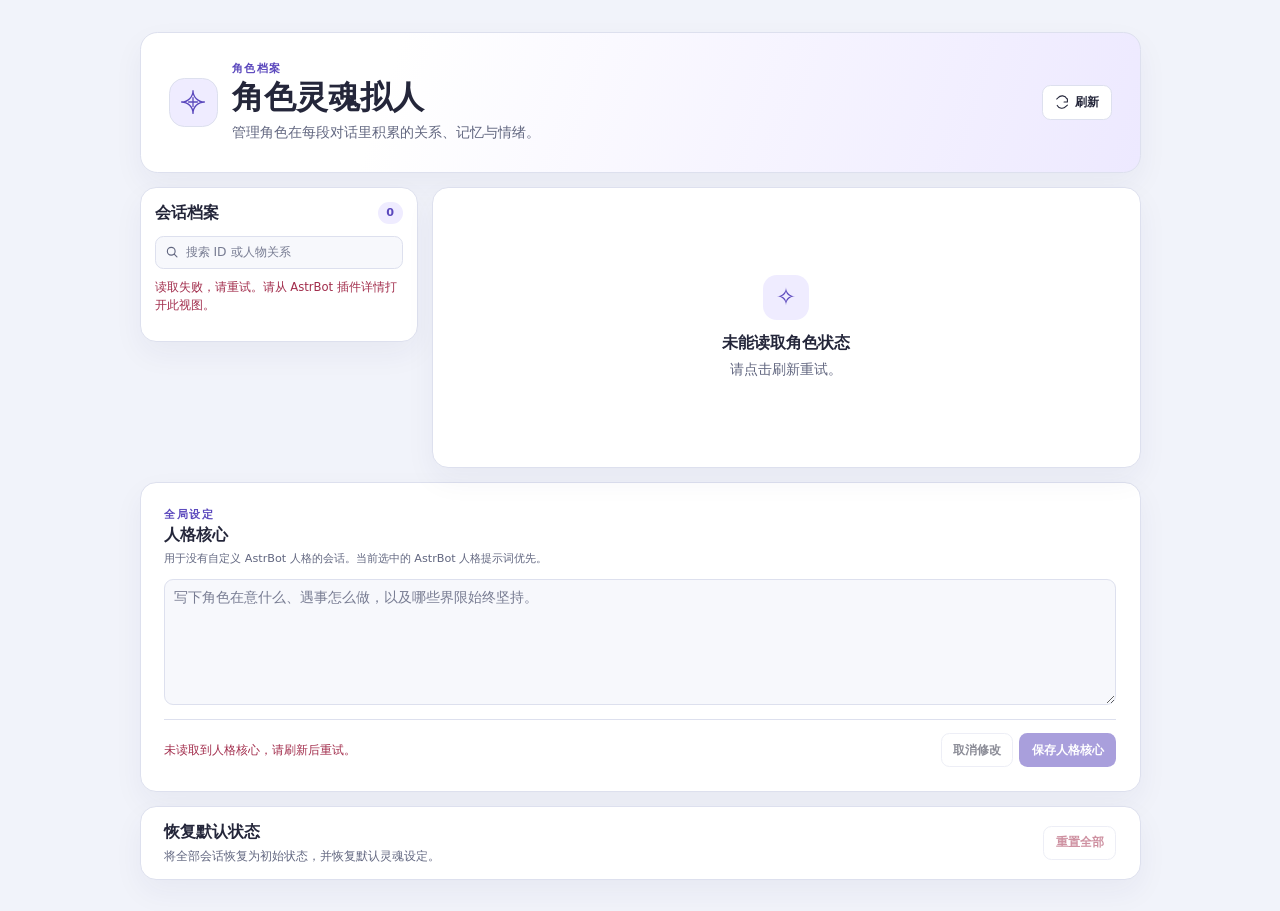
<file: index.html>
<!doctype html>
<html lang="zh-CN">
  <head>
    <meta charset="utf-8">
    <meta name="viewport" content="width=device-width, initial-scale=1">
    <title>角色灵魂拟人 · 运行状态</title>
    <link rel="stylesheet" href="./style.css">
  </head>
  <body>
    <main class="workspace">
      <header class="hero">
        <div class="hero-copy">
          <span class="hero-mark" aria-hidden="true">
            <svg viewBox="0 0 32 32" fill="none"><path d="M16 3c0 7.2 5.8 13 13 13-7.2 0-13 5.8-13 13 0-7.2-5.8-13-13-13 7.2 0 13-5.8 13-13Z" stroke="currentColor" stroke-width="1.5" stroke-linejoin="round"/><path d="M16 11v10m-5-5h10" stroke="currentColor" stroke-width="1.5" stroke-linecap="round"/></svg>
          </span>
          <div>
            <p class="eyebrow">角色档案</p>
            <h1>角色灵魂拟人</h1>
            <p class="intro">管理角色在每段对话里积累的关系、记忆与情绪。</p>
          </div>
        </div>
        <button id="refresh" class="button button-quiet" type="button" disabled>
          <svg aria-hidden="true" viewBox="0 0 24 24" fill="none"><path d="M20 7v5h-5M4.8 17a8 8 0 0 0 13 1.6l2.2-2.1M19.2 7a8 8 0 0 0-13-1.6L4 7.5" stroke="currentColor" stroke-width="1.6" stroke-linecap="round" stroke-linejoin="round"/></svg>
          刷新
        </button>
      </header>

      <div class="layout">
        <aside class="surface directory" aria-labelledby="directory-title">
          <div class="section-heading">
            <h2 id="directory-title">会话档案</h2>
            <span id="record-count" class="count" aria-label="档案数量">0</span>
          </div>
          <label class="search">
            <svg aria-hidden="true" viewBox="0 0 24 24" fill="none"><circle cx="10.8" cy="10.8" r="5.8" stroke="currentColor" stroke-width="1.7"/><path d="m15.2 15.2 4.1 4.1" stroke="currentColor" stroke-width="1.7" stroke-linecap="round"/></svg>
            <input id="search" type="search" aria-label="搜索会话档案" placeholder="搜索 ID 或人物关系" autocomplete="off" disabled>
          </label>
          <p id="directory-status" class="directory-status" role="status">正在连接 AstrBot…</p>
          <ul id="records" class="record-list" aria-label="会话档案列表"></ul>
        </aside>

        <section class="surface editor" aria-labelledby="profile-title">
          <div id="empty" class="empty">
            <div class="empty-symbol" aria-hidden="true">✧</div>
            <h2 id="empty-title">读取档案中</h2>
            <p id="empty-description">正在同步最近的角色状态。</p>
          </div>
          <form id="editor-form" hidden>
            <div class="profile-heading">
              <div>
                <p class="eyebrow">会话状态</p>
                <h2 id="profile-title"></h2>
                <p id="profile-scope" class="profile-scope"></p>
              </div>
              <span id="creator-badge" class="creator" hidden>创建者</span>
            </div>

            <fieldset id="fields">
              <div class="metrics">
                <div class="metric affinity">
                  <label for="affection">好感度</label>
                  <div class="score"><input id="affection" type="number" min="0" max="100" step="0.01" required><span>/ 100</span></div>
                  <progress id="affection-meter" max="100" value="0" aria-label="好感度"></progress>
                  <p id="affection-note">同一用户的各会话共用</p>
                </div>
                <div class="metric emotion">
                  <label for="emotion">情绪</label>
                  <div class="score"><input id="emotion" type="number" min="0" max="100" step="1" required><span>/ 100</span></div>
                  <progress id="emotion-meter" max="100" value="0" aria-label="情绪"></progress>
                  <p id="emotion-note">角色在当前会话的情绪分值</p>
                </div>
              </div>

              <div class="field-grid">
                <label class="field relationship" for="relationship">
                  <span>人物关系</span>
                  <input id="relationship" type="text" maxlength="100" placeholder="例如同学、群友、老朋友">
                </label>
                <label class="field" for="memory">
                  <span>记忆</span>
                  <small>每行一条，最多 20 条</small>
                  <textarea id="memory" rows="6" placeholder="写下下次聊天用得上的细节。"></textarea>
                </label>
                <label class="field" for="psychology">
                  <span>最新心理活动</span>
                  <small>角色此刻的感受或对话印象</small>
                  <textarea id="psychology" rows="6" maxlength="320" placeholder="例如今天有点累，刚才聊到电影时精神好多了。"></textarea>
                </label>
                <label class="field field-wide" for="long-term-memory">
                  <span>长期记忆</span>
                  <small>角色从历次对话中留下的连贯记录</small>
                  <textarea id="long-term-memory" rows="5" maxlength="6000" placeholder="记下长期偏好、共同经历或尚未聊完的事。"></textarea>
                </label>
                <label class="field field-wide" for="attitude">
                  <span>对该用户的态度</span>
                  <small>角色目前怎么看待对方、打算怎样相处</small>
                  <textarea id="attitude" rows="3" maxlength="1000" placeholder="例如已经熟悉了，平时说话放松，认真聊事时会听完再回应。"></textarea>
                </label>
              </div>
            </fieldset>

            <footer class="editor-footer">
              <p id="feedback" class="feedback" role="status">修改会在下一次对话中使用。</p>
              <div class="actions">
                <button id="discard" class="button button-quiet" type="button" disabled>取消修改</button>
                <button id="save" class="button button-primary" type="submit" disabled>保存修改</button>
              </div>
            </footer>
          </form>
        </section>
      </div>

      <section class="surface editor core-area" aria-labelledby="core-title">
        <div class="profile-heading">
          <div>
            <p class="eyebrow">全局设定</p>
            <h2 id="core-title">人格核心</h2>
            <p class="profile-scope" id="core-description">用于没有自定义 AstrBot 人格的会话。当前选中的 AstrBot 人格提示词优先。</p>
          </div>
        </div>
        <form id="core-form">
          <label class="field" for="persona-core">
            <span class="sr-only">编辑人格核心</span>
            <textarea id="persona-core" rows="5" maxlength="4000" aria-describedby="core-description" placeholder="写下角色在意什么、遇事怎么做，以及哪些界限始终坚持。" disabled></textarea>
          </label>
          <footer class="editor-footer">
            <p id="core-feedback" class="feedback" role="status">正在读取人格核心…</p>
            <div class="actions">
              <button id="core-discard" class="button button-quiet" type="button" disabled>取消修改</button>
              <button id="core-save" class="button button-primary" type="submit" disabled>保存人格核心</button>
            </div>
          </footer>
        </form>
      </section>

      <section class="surface reset-area" aria-labelledby="reset-title">
        <div>
          <h2 id="reset-title">恢复默认状态</h2>
          <p id="reset-feedback" class="feedback" role="status">将全部会话恢复为初始状态，并恢复默认灵魂设定。</p>
        </div>
        <button id="reset-all" class="button button-danger-outline" type="button" disabled>重置全部</button>
      </section>

      <dialog id="reset-dialog" aria-labelledby="reset-dialog-title" aria-describedby="reset-description">
        <h2 id="reset-dialog-title">重置全部角色状态？</h2>
        <p id="reset-description">所有会话的好感度、人物关系和情绪会恢复为初始值，情绪起点按当前性格计算。记忆、心理活动和态度会清空，人格核心与灵魂设定会恢复默认。会话档案、创建者、模型和角色身份设定会保留。</p>
        <p id="reset-draft" class="reset-warning" hidden>当前未保存的修改也会被清除。</p>
        <p id="reset-error" class="reset-warning" role="alert" hidden></p>
        <div class="actions reset-actions">
          <button id="reset-cancel" class="button button-quiet" type="button" autofocus>取消</button>
          <button id="reset-confirm" class="button button-danger" type="button">确认重置</button>
        </div>
      </dialog>
      <dialog id="refresh-dialog" aria-labelledby="refresh-dialog-title" aria-describedby="refresh-description">
        <h2 id="refresh-dialog-title">刷新当前状态？</h2>
        <p id="refresh-description">读取成功后，未保存的修改会被最新的已保存状态替换。</p>
        <div class="actions reset-actions">
          <button id="refresh-cancel" class="button button-quiet" type="button" autofocus>取消</button>
          <button id="refresh-confirm" class="button button-primary" type="button">继续刷新</button>
        </div>
      </dialog>
    </main>
    <script type="module" src="./app.js"></script>
  </body>
</html>
</file>
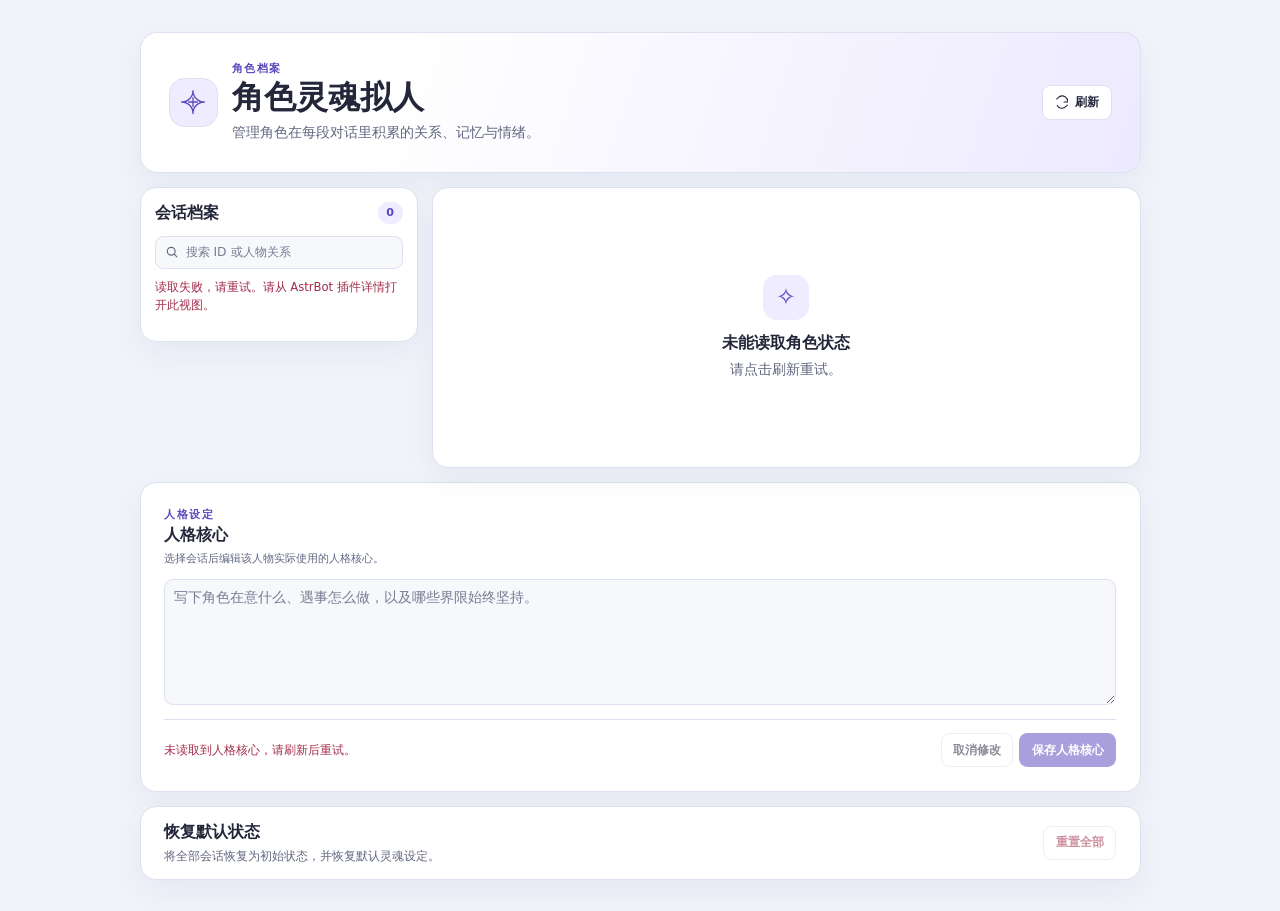
<file: views/status/index.html>
<!doctype html>
<html lang="zh-CN">
  <head>
    <meta charset="utf-8">
    <meta name="viewport" content="width=device-width, initial-scale=1">
    <title>角色灵魂拟人 · 运行状态</title>
    <link rel="stylesheet" href="./style.css">
  </head>
  <body>
    <main class="workspace">
      <header class="hero">
        <div class="hero-copy">
          <span class="hero-mark" aria-hidden="true">
            <svg viewBox="0 0 32 32" fill="none"><path d="M16 3c0 7.2 5.8 13 13 13-7.2 0-13 5.8-13 13 0-7.2-5.8-13-13-13 7.2 0 13-5.8 13-13Z" stroke="currentColor" stroke-width="1.5" stroke-linejoin="round"/><path d="M16 11v10m-5-5h10" stroke="currentColor" stroke-width="1.5" stroke-linecap="round"/></svg>
          </span>
          <div>
            <p class="eyebrow">角色档案</p>
            <h1>角色灵魂拟人</h1>
            <p class="intro">管理角色在每段对话里积累的关系、记忆与情绪。</p>
          </div>
        </div>
        <button id="refresh" class="button button-quiet" type="button" disabled>
          <svg aria-hidden="true" viewBox="0 0 24 24" fill="none"><path d="M20 7v5h-5M4.8 17a8 8 0 0 0 13 1.6l2.2-2.1M19.2 7a8 8 0 0 0-13-1.6L4 7.5" stroke="currentColor" stroke-width="1.6" stroke-linecap="round" stroke-linejoin="round"/></svg>
          刷新
        </button>
      </header>

      <section id="initialization-notice" class="initialization-notice" role="status" aria-live="polite" hidden>
        <span class="loading-ring" aria-hidden="true"></span>
        <div>
          <strong>正在初始化这条角色档案，暂时无法编辑</strong>
          <p>正在结合已设置的人格和历史记忆补充内容，完成后会自动解锁。模型较慢时请稍候，无需先去插件配置创建档案。</p>
        </div>
      </section>

      <div class="layout">
        <aside class="surface directory" aria-labelledby="directory-title">
          <div class="section-heading">
            <h2 id="directory-title">会话档案</h2>
            <span id="record-count" class="count" aria-label="档案数量">0</span>
          </div>
          <label class="search">
            <svg aria-hidden="true" viewBox="0 0 24 24" fill="none"><circle cx="10.8" cy="10.8" r="5.8" stroke="currentColor" stroke-width="1.7"/><path d="m15.2 15.2 4.1 4.1" stroke="currentColor" stroke-width="1.7" stroke-linecap="round"/></svg>
            <input id="search" type="search" aria-label="搜索会话档案" placeholder="搜索 ID 或人物关系" autocomplete="off" disabled>
          </label>
          <p id="directory-status" class="directory-status" role="status">正在连接 AstrBot…</p>
          <ul id="records" class="record-list" aria-label="会话档案列表"></ul>
        </aside>

        <section class="surface editor" aria-labelledby="profile-title">
          <div id="empty" class="empty">
            <div class="empty-symbol" aria-hidden="true">✧</div>
            <h2 id="empty-title">读取档案中</h2>
            <p id="empty-description">正在同步最近的角色状态。</p>
          </div>
          <form id="editor-form" hidden>
            <div class="profile-heading">
              <div>
                <p class="eyebrow">会话状态</p>
                <h2 id="profile-title"></h2>
                <p id="profile-scope" class="profile-scope"></p>
              </div>
              <span id="creator-badge" class="creator" hidden>创建者</span>
            </div>

            <p id="state-update-note" class="state-update-note" role="status" hidden></p>

            <fieldset id="fields">
              <div class="metrics">
                <div class="metric affinity">
                  <label for="affection">好感度</label>
                  <div class="score"><input id="affection" type="number" min="0" max="100" step="0.01" required><span>/ 100</span></div>
                  <progress id="affection-meter" max="100" value="0" aria-label="好感度"></progress>
                  <p id="affection-note">同一用户的各会话共用</p>
                </div>
                <div class="metric emotion">
                  <label for="emotion">情绪</label>
                  <div class="score"><input id="emotion" type="number" min="0" max="100" step="1" required><span>/ 100</span></div>
                  <progress id="emotion-meter" max="100" value="0" aria-label="情绪"></progress>
                  <p id="emotion-note">角色在当前会话的情绪分值</p>
                  <p id="emotion-behavior">情绪越高越愿意多说，越低回应越简短。</p>
                </div>
              </div>

              <div class="field-grid">
                <fieldset class="identity-field field-wide" aria-describedby="identity-hint creator-transfer-hint">
                  <legend>对方身份 <span class="multi-label">可多选</span></legend>
                  <p id="identity-hint">朋友等身份在该用户的各会话共用，创建者按人物指定。</p>
                  <p id="creator-transfer-hint">同一人物只能指定一位创建者，选择其他用户后会替换原创建者。</p>
                  <div class="identity-options">
                    <label class="identity-option"><input id="identity-creator" type="checkbox" name="identity" value="creator" aria-describedby="creator-transfer-hint">创建者</label>
                    <label class="identity-option"><input type="checkbox" name="identity" value="partner">恋人</label>
                    <label class="identity-option"><input type="checkbox" name="identity" value="friend">朋友</label>
                    <label class="identity-option"><input type="checkbox" name="identity" value="classmate">同学</label>
                    <label class="identity-option"><input type="checkbox" name="identity" value="best_friend">死党</label>
                    <label class="identity-option"><input type="checkbox" name="identity" value="confidante">闺蜜</label>
                  </div>
                </fieldset>
                <label class="field relationship" for="relationship">
                  <span>人物关系</span>
                  <small>自定义身份可写在这里。</small>
                  <input id="relationship" type="text" maxlength="100" placeholder="例如同学、群友、老朋友">
                </label>
                <label class="field" for="memory">
                  <span>近期记忆</span>
                  <small>每行一条，最多 20 条</small>
                  <textarea id="memory" rows="6" placeholder="写下下次聊天用得上的细节。"></textarea>
                </label>
                <label class="field" for="psychology">
                  <span>最新心理活动</span>
                  <small>角色此刻的感受或对话印象</small>
                  <textarea id="psychology" rows="6" maxlength="320" placeholder="例如今天有点累，刚才聊到电影时精神好多了。"></textarea>
                </label>
                <label class="field field-wide" for="long-term-memory">
                  <span>长期记忆</span>
                  <small>角色从历次对话中留下的连贯记录</small>
                  <textarea id="long-term-memory" rows="5" maxlength="6000" placeholder="记下长期偏好、共同经历或尚未聊完的事。"></textarea>
                </label>
                <label class="field field-wide" for="attitude">
                  <span>对该用户的态度</span>
                  <small>角色目前怎么看待对方、打算怎样相处</small>
                  <textarea id="attitude" rows="3" maxlength="1000" placeholder="例如已经熟悉了，平时说话放松，认真聊事时会听完再回应。"></textarea>
                </label>
              </div>
            </fieldset>

            <footer class="editor-footer">
              <p id="feedback" class="feedback" role="status">修改会在下一次对话中使用。</p>
              <div class="actions">
                <button id="discard" class="button button-quiet" type="button" disabled>取消修改</button>
                <button id="save" class="button button-primary" type="submit" disabled>保存修改</button>
              </div>
            </footer>
          </form>
        </section>
      </div>

      <section class="surface editor core-area" aria-labelledby="core-title">
        <div class="profile-heading">
          <div>
            <p class="eyebrow">人格设定</p>
            <h2 id="core-title">人格核心</h2>
            <p class="profile-scope" id="core-description">选择会话后编辑该人物实际使用的人格核心。</p>
          </div>
        </div>
        <form id="core-form">
          <label class="field" for="persona-core">
            <span class="sr-only">编辑人格核心</span>
            <textarea id="persona-core" rows="5" maxlength="4000" aria-describedby="core-description" placeholder="写下角色在意什么、遇事怎么做，以及哪些界限始终坚持。" disabled></textarea>
          </label>
          <footer class="editor-footer">
            <p id="core-feedback" class="feedback" role="status">正在读取人格核心…</p>
            <div class="actions">
              <button id="core-discard" class="button button-quiet" type="button" disabled>取消修改</button>
              <button id="core-save" class="button button-primary" type="submit" disabled>保存人格核心</button>
            </div>
          </footer>
        </form>
      </section>

      <section class="surface reset-area" aria-labelledby="reset-title">
        <div>
          <h2 id="reset-title">恢复默认状态</h2>
          <p id="reset-feedback" class="feedback" role="status">将全部会话恢复为初始状态，并恢复默认灵魂设定。</p>
        </div>
        <button id="reset-all" class="button button-danger-outline" type="button" disabled>重置全部</button>
      </section>

      <dialog id="reset-dialog" aria-labelledby="reset-dialog-title" aria-describedby="reset-description">
        <h2 id="reset-dialog-title">重置全部角色状态？</h2>
        <p id="reset-description">所有会话的好感度、人物关系和情绪会恢复为初始值，情绪起点按当前性格计算。面板选中的对方身份、记忆、心理活动和态度会清空，人格核心与灵魂设定会恢复默认。会话档案、插件设置中的创建者名单、模型和角色身份设定会保留。</p>
        <p id="reset-draft" class="reset-warning" hidden>当前未保存的修改也会被清除。</p>
        <p id="reset-error" class="reset-warning" role="alert" hidden></p>
        <div class="actions reset-actions">
          <button id="reset-cancel" class="button button-quiet" type="button" autofocus>取消</button>
          <button id="reset-confirm" class="button button-danger" type="button">确认重置</button>
        </div>
      </dialog>
      <dialog id="refresh-dialog" aria-labelledby="refresh-dialog-title" aria-describedby="refresh-description">
        <h2 id="refresh-dialog-title">刷新当前状态？</h2>
        <p id="refresh-description">读取成功后，未保存的修改会被最新的已保存状态替换。</p>
        <div class="actions reset-actions">
          <button id="refresh-cancel" class="button button-quiet" type="button" autofocus>取消</button>
          <button id="refresh-confirm" class="button button-primary" type="button">继续刷新</button>
        </div>
      </dialog>
    </main>
    <script type="module" src="./app.js"></script>
  </body>
</html>
</file>
<file: style.css>
:root {
  color-scheme: light;
  font: 14px/1.55 system-ui, "Microsoft YaHei", sans-serif;
  --bg: #f1f3fa;
  --surface: #fff;
  --inset: #f7f8fc;
  --text: #24263a;
  --muted: #626780;
  --line: #dde0ee;
  --accent: #5b48bd;
  --accent-soft: #efecff;
  --selected: #ebe7ff;
  --action: #5b48bd;
  --action-text: #fff;
  --emotion: #08766b;
  --emotion-soft: #e8f6f1;
  --error: #a22d4c;
  --danger-action: #a22d4c;
  --danger-action-text: #fff;
  --hero: linear-gradient(108deg, #fff 25%, #ede9ff 100%);
  --shadow: 0 12px 30px #252b5a0d;
}

[data-theme="dark"] {
  color-scheme: dark;
  --bg: #14151f;
  --surface: #1e202d;
  --inset: #181a27;
  --text: #f1f2fa;
  --muted: #a6abc5;
  --line: #36394e;
  --accent: #c6b8ff;
  --accent-soft: #2d254d;
  --selected: #30274d;
  --action: #c0afff;
  --action-text: #211938;
  --emotion: #78dcc4;
  --emotion-soft: #19332f;
  --error: #ff98ae;
  --danger-action: #ff98ae;
  --danger-action-text: #3d1520;
  --hero: linear-gradient(108deg, #242538 25%, #332752 100%);
  --shadow: 0 12px 30px #0606102e;
}

* { box-sizing: border-box; }
[hidden] { display: none !important; }

body {
  margin: 0;
  background: var(--bg);
  color: var(--text);
}

h1, h2, p { margin: 0; }
button, input, textarea { font: inherit; }

button:focus-visible, input:focus-visible, textarea:focus-visible {
  outline: 2px solid var(--accent);
  outline-offset: 2px;
}

.workspace {
  max-width: 76rem;
  margin-inline: auto;
  padding: clamp(1rem, 3vw, 2.25rem);
}

.hero {
  display: flex;
  justify-content: space-between;
  align-items: center;
  gap: 1.2rem;
  padding: clamp(1.1rem, 3vw, 2rem);
  margin-bottom: 1rem;
  background: var(--hero);
  border: 1px solid var(--line);
  border-radius: 1.25rem;
  box-shadow: var(--shadow);
}

.hero-copy { display: flex; align-items: center; gap: 1rem; }

.hero-mark {
  display: grid;
  place-items: center;
  flex: 0 0 auto;
  width: 3.5rem;
  height: 3.5rem;
  border: 1px solid var(--line);
  border-radius: 1.1rem;
  color: var(--accent);
  background: var(--accent-soft);
}

.hero-mark svg { width: 2rem; height: 2rem; }

.eyebrow {
  color: var(--accent);
  font-size: .77rem;
  font-weight: 700;
  letter-spacing: .14em;
}

h1 { font-size: clamp(1.55rem, 3.3vw, 2.25rem); line-height: 1.3; }
h2 { font-size: 1.15rem; line-height: 1.4; }
.intro { margin-top: .3rem; color: var(--muted); }

.layout {
  display: grid;
  grid-template-columns: minmax(13rem, 1fr) minmax(0, 2.55fr);
  align-items: start;
  gap: 1rem;
}

.surface {
  min-width: 0;
  border: 1px solid var(--line);
  border-radius: 1.15rem;
  background: var(--surface);
  box-shadow: var(--shadow);
}

.directory { padding: 1rem; }
.editor { padding: clamp(1rem, 2.7vw, 1.7rem); }

.section-heading, .profile-heading {
  display: flex;
  justify-content: space-between;
  align-items: flex-start;
  gap: .8rem;
}

.count, .creator {
  flex: none;
  border-radius: 2rem;
  padding: .15rem .6rem;
  background: var(--accent-soft);
  color: var(--accent);
  font-size: .8rem;
  font-weight: 650;
}

.search {
  display: flex;
  align-items: center;
  gap: .4rem;
  margin-top: .8rem;
  padding: .44rem .6rem;
  background: var(--inset);
  border: 1px solid var(--line);
  border-radius: .6rem;
  color: var(--muted);
}

.search:focus-within { border-color: var(--accent); }
.search svg, .button svg { width: 1.15rem; height: 1.15rem; flex: 0 0 auto; }

.search input {
  width: 100%;
  min-width: 0;
  padding: 0;
  border: 0;
  background: none;
  color: var(--text);
  font-size: .88rem;
}

.search input:focus-visible { outline: none; }
input::placeholder, textarea::placeholder { color: var(--muted); opacity: .85; }
.directory-status { margin-top: .65rem; min-height: 1.4em; font-size: .83rem; color: var(--muted); }

.record-list {
  display: grid;
  gap: .35rem;
  list-style: none;
  padding: .25rem;
  margin: .4rem -.25rem 0;
  max-height: 26rem;
  overflow: auto;
}

.record {
  display: grid;
  grid-template-columns: auto minmax(0, 1fr);
  gap: .55rem;
  align-items: center;
  width: 100%;
  padding: .55rem;
  border: 1px solid transparent;
  border-radius: .75rem;
  background: transparent;
  color: var(--text);
  text-align: start;
  cursor: pointer;
}

.record:hover { background: var(--inset); }
.record[aria-current="true"] { border-color: var(--line); background: var(--selected); }

.avatar {
  display: grid;
  place-items: center;
  width: 2rem;
  height: 2rem;
  border-radius: .65rem;
  background: var(--accent-soft);
  color: var(--accent);
  font-size: .72rem;
  font-weight: 750;
}

.record-text { min-width: 0; }
.record-name, .record-scope { display: block; overflow: hidden; text-overflow: ellipsis; white-space: nowrap; }
.record-name { font-weight: 650; }
.record-scope, .profile-scope { color: var(--muted); font-size: .8rem; }
.profile-scope { overflow-wrap: anywhere; margin-top: .22rem; }
#profile-title { font-size: 1.4rem; overflow-wrap: anywhere; }

fieldset { border: 0; margin: 1.1rem 0 0; padding: 0; min-inline-size: 0; }
.metrics, .field-grid { display: grid; grid-template-columns: repeat(2, minmax(0, 1fr)); gap: .75rem; }

.metric {
  min-width: 0;
  padding: .85rem 1rem;
  border-radius: .85rem;
  background: var(--metric-bg);
  color: var(--metric-ink);
}

.affinity { --metric-bg: var(--accent-soft); --metric-ink: var(--accent); }
.emotion { --metric-bg: var(--emotion-soft); --metric-ink: var(--emotion); }
.metric label { display: inline-block; font-weight: 700; }
.metric p { margin-top: .35rem; color: var(--muted); font-size: .77rem; }
.score { display: flex; align-items: baseline; gap: .35rem; margin-block: .3rem .5rem; }
.score span { color: var(--muted); font-size: .82rem; white-space: nowrap; }

.score input {
  appearance: textfield;
  min-width: 0;
  width: 6.3rem;
  padding: .1rem .42rem;
  border: 1px solid var(--line);
  border-radius: .5rem;
  background: var(--surface);
  color: var(--text);
  font-size: 1.35rem;
  font-weight: 700;
  font-variant-numeric: tabular-nums;
}

.score input::-webkit-inner-spin-button, .score input::-webkit-outer-spin-button { appearance: none; margin: 0; }
.score input:disabled { opacity: .75; }

.metric progress {
  appearance: none;
  display: block;
  width: 100%;
  height: .33rem;
  overflow: hidden;
  border: none;
  border-radius: 1rem;
  background: var(--line);
  color: var(--metric-ink);
}

.metric progress::-webkit-progress-bar { background: var(--line); }
.metric progress::-webkit-progress-value { background: var(--metric-ink); border-radius: 1rem; }
.metric progress::-moz-progress-bar { background: var(--metric-ink); border-radius: 1rem; }
.field-grid { margin-top: 1rem; }
.field { display: grid; min-width: 0; gap: .27rem; align-content: start; }
.relationship, .field-wide { grid-column: 1 / -1; }
.field span { font-weight: 650; }
.field small { color: var(--muted); }

.sr-only {
  position: absolute;
  width: 1px;
  height: 1px;
  overflow: hidden;
  clip-path: inset(50%);
  white-space: nowrap;
}

.field input, .field textarea {
  width: 100%;
  padding: .55rem .65rem;
  border: 1px solid var(--line);
  border-radius: .65rem;
  background: var(--inset);
  color: var(--text);
}

.field textarea { resize: vertical; min-height: 6.5rem; }
.core-area { margin-top: 1rem; }
#core-form { margin-top: .85rem; }

.editor-footer {
  display: flex;
  justify-content: space-between;
  align-items: center;
  gap: .8rem;
  padding-top: .95rem;
  margin-top: 1rem;
  border-top: 1px solid var(--line);
}

.actions { display: flex; gap: .45rem; flex-wrap: wrap; }
.feedback { color: var(--muted); font-size: .83rem; overflow-wrap: anywhere; }
.feedback[data-tone="error"], .directory-status[data-tone="error"] { color: var(--error); }
.feedback[data-tone="saved"] { color: var(--emotion); }

.button {
  display: inline-flex;
  align-items: center;
  justify-content: center;
  gap: .35rem;
  flex: none;
  padding: .48rem .8rem;
  border: 1px solid var(--line);
  border-radius: .6rem;
  font-size: .88rem;
  font-weight: 650;
  cursor: pointer;
  white-space: nowrap;
}

.button-quiet { background: var(--surface); color: var(--text); }
.button-quiet:hover:not(:disabled) { background: var(--inset); }
.button-primary { background: var(--action); color: var(--action-text); border-color: transparent; }
.button-primary:hover:not(:disabled) { filter: brightness(1.1); }
.button-danger { background: var(--danger-action); color: var(--danger-action-text); border-color: transparent; }
.button-danger-outline { background: var(--surface); color: var(--error); }
.button-danger:hover:not(:disabled), .button-danger-outline:hover:not(:disabled) { border-color: var(--error); }
.button:disabled { cursor: default; opacity: .52; }

.reset-area {
  display: flex;
  justify-content: space-between;
  align-items: center;
  gap: .9rem;
  margin-top: 1rem;
  padding: 1rem clamp(1rem, 2.7vw, 1.7rem);
}

.reset-area p { margin-top: .22rem; }

:is(#reset-dialog, #refresh-dialog) {
  width: min(28rem, calc(100% - 2rem));
  padding: 1.4rem;
  border: 1px solid var(--line);
  border-radius: 1rem;
  background: var(--surface);
  color: var(--text);
  box-shadow: 0 20px 55px #0a0a193d;
}

:is(#reset-dialog, #refresh-dialog)::backdrop { background: #08091988; }
:is(#reset-description, #refresh-description) { margin-top: .7rem; color: var(--muted); }
.reset-warning { margin-top: .65rem; color: var(--error); }
.reset-actions { justify-content: flex-end; margin-top: 1.1rem; }

.empty { text-align: center; padding: clamp(1.7rem, 6vw, 4.5rem) .65rem; }
.empty p { margin-top: .35rem; color: var(--muted); }
.empty-symbol {
  display: grid;
  place-items: center;
  width: 3.25rem;
  height: 3.25rem;
  margin: 0 auto .8rem;
  border-radius: 1rem;
  background: var(--accent-soft);
  color: var(--accent);
  font-size: 1.7rem;
}

@media (max-width: 710px) {
  .layout { grid-template-columns: minmax(0, 1fr); }
  .record-list { max-height: 12rem; }
}

@media (max-width: 460px) {
  .hero { align-items: flex-start; gap: .55rem; }
  .hero-mark { display: none; }
  .field-grid { grid-template-columns: minmax(0, 1fr); }
  .metric { padding: .65rem; }
  .score input { width: 4.5rem; font-size: 1.1rem; }
  .editor-footer { align-items: flex-start; flex-direction: column; }
}
</file>
<file: views/status/style.css>
:root {
  color-scheme: light;
  font: 14px/1.55 system-ui, "Microsoft YaHei", sans-serif;
  --bg: #f1f3fa;
  --surface: #fff;
  --inset: #f7f8fc;
  --text: #24263a;
  --muted: #626780;
  --line: #dde0ee;
  --accent: #5b48bd;
  --accent-soft: #efecff;
  --selected: #ebe7ff;
  --action: #5b48bd;
  --action-text: #fff;
  --emotion: #08766b;
  --emotion-soft: #e8f6f1;
  --error: #a22d4c;
  --danger-action: #a22d4c;
  --danger-action-text: #fff;
  --hero: linear-gradient(108deg, #fff 25%, #ede9ff 100%);
  --shadow: 0 12px 30px #252b5a0d;
}

[data-theme="dark"] {
  color-scheme: dark;
  --bg: #14151f;
  --surface: #1e202d;
  --inset: #181a27;
  --text: #f1f2fa;
  --muted: #a6abc5;
  --line: #36394e;
  --accent: #c6b8ff;
  --accent-soft: #2d254d;
  --selected: #30274d;
  --action: #c0afff;
  --action-text: #211938;
  --emotion: #78dcc4;
  --emotion-soft: #19332f;
  --error: #ff98ae;
  --danger-action: #ff98ae;
  --danger-action-text: #3d1520;
  --hero: linear-gradient(108deg, #242538 25%, #332752 100%);
  --shadow: 0 12px 30px #0606102e;
}

* { box-sizing: border-box; }
[hidden] { display: none !important; }

body {
  margin: 0;
  background: var(--bg);
  color: var(--text);
}

h1, h2, p { margin: 0; }
button, input, textarea { font: inherit; }

button:focus-visible, input:focus-visible, textarea:focus-visible {
  outline: 2px solid var(--accent);
  outline-offset: 2px;
}

.workspace {
  max-width: 76rem;
  margin-inline: auto;
  padding: clamp(1rem, 3vw, 2.25rem);
}

.hero {
  display: flex;
  justify-content: space-between;
  align-items: center;
  gap: 1.2rem;
  padding: clamp(1.1rem, 3vw, 2rem);
  margin-bottom: 1rem;
  background: var(--hero);
  border: 1px solid var(--line);
  border-radius: 1.25rem;
  box-shadow: var(--shadow);
}

.hero-copy { display: flex; align-items: center; gap: 1rem; }

.hero-mark {
  display: grid;
  place-items: center;
  flex: 0 0 auto;
  width: 3.5rem;
  height: 3.5rem;
  border: 1px solid var(--line);
  border-radius: 1.1rem;
  color: var(--accent);
  background: var(--accent-soft);
}

.hero-mark svg { width: 2rem; height: 2rem; }

.eyebrow {
  color: var(--accent);
  font-size: .77rem;
  font-weight: 700;
  letter-spacing: .14em;
}

h1 { font-size: clamp(1.55rem, 3.3vw, 2.25rem); line-height: 1.3; }
h2 { font-size: 1.15rem; line-height: 1.4; }
.intro { margin-top: .3rem; color: var(--muted); }

.layout {
  display: grid;
  grid-template-columns: minmax(13rem, 1fr) minmax(0, 2.55fr);
  align-items: start;
  gap: 1rem;
}

.surface {
  min-width: 0;
  border: 1px solid var(--line);
  border-radius: 1.15rem;
  background: var(--surface);
  box-shadow: var(--shadow);
}

.directory { padding: 1rem; }
.editor { padding: clamp(1rem, 2.7vw, 1.7rem); }

.section-heading, .profile-heading {
  display: flex;
  justify-content: space-between;
  align-items: flex-start;
  gap: .8rem;
}

.count, .creator {
  flex: none;
  border-radius: 2rem;
  padding: .15rem .6rem;
  background: var(--accent-soft);
  color: var(--accent);
  font-size: .8rem;
  font-weight: 650;
}

.search {
  display: flex;
  align-items: center;
  gap: .4rem;
  margin-top: .8rem;
  padding: .44rem .6rem;
  background: var(--inset);
  border: 1px solid var(--line);
  border-radius: .6rem;
  color: var(--muted);
}

.search:focus-within { border-color: var(--accent); }
.search svg, .button svg { width: 1.15rem; height: 1.15rem; flex: 0 0 auto; }

.search input {
  width: 100%;
  min-width: 0;
  padding: 0;
  border: 0;
  background: none;
  color: var(--text);
  font-size: .88rem;
}

.search input:focus-visible { outline: none; }
input::placeholder, textarea::placeholder { color: var(--muted); opacity: .85; }
.directory-status { margin-top: .65rem; min-height: 1.4em; font-size: .83rem; color: var(--muted); }

.record-list {
  display: grid;
  gap: .35rem;
  list-style: none;
  padding: .25rem;
  margin: .4rem -.25rem 0;
  max-height: 26rem;
  overflow: auto;
}

.record {
  display: grid;
  grid-template-columns: auto minmax(0, 1fr);
  gap: .55rem;
  align-items: center;
  width: 100%;
  padding: .55rem;
  border: 1px solid transparent;
  border-radius: .75rem;
  background: transparent;
  color: var(--text);
  text-align: start;
  cursor: pointer;
}

.record:hover { background: var(--inset); }
.record[aria-current="true"] { border-color: var(--line); background: var(--selected); }

.avatar {
  display: grid;
  place-items: center;
  width: 2rem;
  height: 2rem;
  border-radius: .65rem;
  background: var(--accent-soft);
  color: var(--accent);
  font-size: .72rem;
  font-weight: 750;
}

.record-text { min-width: 0; }
.record-name, .record-scope { display: block; overflow: hidden; text-overflow: ellipsis; white-space: nowrap; }
.record-name { font-weight: 650; }
.record-scope, .profile-scope { color: var(--muted); font-size: .8rem; }
.profile-scope { overflow-wrap: anywhere; margin-top: .22rem; }
#profile-title { font-size: 1.4rem; overflow-wrap: anywhere; }

fieldset { border: 0; margin: 1.1rem 0 0; padding: 0; min-inline-size: 0; }
.metrics, .field-grid { display: grid; grid-template-columns: repeat(2, minmax(0, 1fr)); gap: .75rem; }

.metric {
  min-width: 0;
  padding: .85rem 1rem;
  border-radius: .85rem;
  background: var(--metric-bg);
  color: var(--metric-ink);
}

.affinity { --metric-bg: var(--accent-soft); --metric-ink: var(--accent); }
.emotion { --metric-bg: var(--emotion-soft); --metric-ink: var(--emotion); }
.metric label { display: inline-block; font-weight: 700; }
.metric p { margin-top: .35rem; color: var(--muted); font-size: .77rem; }
.score { display: flex; align-items: baseline; gap: .35rem; margin-block: .3rem .5rem; }
.score span { color: var(--muted); font-size: .82rem; white-space: nowrap; }

.score input {
  appearance: textfield;
  min-width: 0;
  width: 6.3rem;
  padding: .1rem .42rem;
  border: 1px solid var(--line);
  border-radius: .5rem;
  background: var(--surface);
  color: var(--text);
  font-size: 1.35rem;
  font-weight: 700;
  font-variant-numeric: tabular-nums;
}

.score input::-webkit-inner-spin-button, .score input::-webkit-outer-spin-button { appearance: none; margin: 0; }
.score input:disabled { opacity: .75; }

.metric progress {
  appearance: none;
  display: block;
  width: 100%;
  height: .33rem;
  overflow: hidden;
  border: none;
  border-radius: 1rem;
  background: var(--line);
  color: var(--metric-ink);
}

.metric progress::-webkit-progress-bar { background: var(--line); }
.metric progress::-webkit-progress-value { background: var(--metric-ink); border-radius: 1rem; }
.metric progress::-moz-progress-bar { background: var(--metric-ink); border-radius: 1rem; }
.field-grid { margin-top: 1rem; }
.field { display: grid; min-width: 0; gap: .27rem; align-content: start; }
.relationship, .field-wide { grid-column: 1 / -1; }
.field span { font-weight: 650; }
.field small { color: var(--muted); }

.identity-field {
  margin: 0;
  padding: .65rem .8rem .8rem;
  border: 1px solid var(--line);
  border-radius: .7rem;
}

.identity-field legend { padding-inline: .25rem; font-weight: 650; }
.multi-label { margin-left: .25rem; color: var(--accent); font-size: .77rem; }
.identity-field p { color: var(--muted); font-size: .82rem; }
.identity-options { display: flex; flex-wrap: wrap; gap: .42rem; margin-block: .55rem; }

.identity-option {
  display: inline-flex;
  align-items: center;
  gap: .35rem;
  padding: .33rem .6rem;
  border: 1px solid var(--line);
  border-radius: .55rem;
  background: var(--inset);
  cursor: pointer;
}

.identity-option input { margin: 0; accent-color: var(--accent); }
.identity-option:has(:checked) { color: var(--accent); background: var(--accent-soft); border-color: var(--accent); }
.identity-option:has(:disabled) { opacity: .6; cursor: default; }

.sr-only {
  position: absolute;
  width: 1px;
  height: 1px;
  overflow: hidden;
  clip-path: inset(50%);
  white-space: nowrap;
}

.field input, .field textarea {
  width: 100%;
  padding: .55rem .65rem;
  border: 1px solid var(--line);
  border-radius: .65rem;
  background: var(--inset);
  color: var(--text);
}

.field textarea { resize: vertical; min-height: 6.5rem; }
.core-area { margin-top: 1rem; }
#core-form { margin-top: .85rem; }

.editor-footer {
  display: flex;
  justify-content: space-between;
  align-items: center;
  gap: .8rem;
  padding-top: .95rem;
  margin-top: 1rem;
  border-top: 1px solid var(--line);
}

.actions { display: flex; gap: .45rem; flex-wrap: wrap; }
.feedback { color: var(--muted); font-size: .83rem; overflow-wrap: anywhere; }
.feedback[data-tone="error"], .directory-status[data-tone="error"] { color: var(--error); }
.feedback[data-tone="saved"] { color: var(--emotion); }

.initialization-notice {
  position: sticky;
  top: .75rem;
  z-index: 4;
  display: flex;
  align-items: flex-start;
  gap: .9rem;
  padding: 1.1rem 1.3rem;
  margin-bottom: 1.1rem;
  border: 2px solid var(--accent);
  border-radius: 1rem;
  background: var(--accent-soft);
  color: var(--text);
  box-shadow: 0 6px 24px #9380db20;
}
.initialization-notice strong { font-size: 1.05rem; }
.initialization-notice p { margin-top: .4rem; line-height: 1.65; }
.loading-ring {
  flex: none;
  width: 1.4rem;
  height: 1.4rem;
  border: 3px solid var(--line);
  border-top-color: var(--accent);
  border-radius: 50%;
  animation: loading-turn 1s linear infinite;
}
@keyframes loading-turn { to { transform: rotate(360deg); } }
@media (prefers-reduced-motion: reduce) { .loading-ring { animation: none; } }
.state-update-note {
  margin-bottom: 1rem;
  padding: .65rem .8rem;
  border: 1px solid var(--line);
  border-radius: .6rem;
  color: var(--muted);
}
.state-update-note[data-phase="pending"] { background: var(--accent-soft); color: var(--text); }
.state-update-note[data-phase="error"] { color: var(--error); border-color: var(--error); }

.button {
  display: inline-flex;
  align-items: center;
  justify-content: center;
  gap: .35rem;
  flex: none;
  padding: .48rem .8rem;
  border: 1px solid var(--line);
  border-radius: .6rem;
  font-size: .88rem;
  font-weight: 650;
  cursor: pointer;
  white-space: nowrap;
}

.button-quiet { background: var(--surface); color: var(--text); }
.button-quiet:hover:not(:disabled) { background: var(--inset); }
.button-primary { background: var(--action); color: var(--action-text); border-color: transparent; }
.button-primary:hover:not(:disabled) { filter: brightness(1.1); }
.button-danger { background: var(--danger-action); color: var(--danger-action-text); border-color: transparent; }
.button-danger-outline { background: var(--surface); color: var(--error); }
.button-danger:hover:not(:disabled), .button-danger-outline:hover:not(:disabled) { border-color: var(--error); }
.button:disabled { cursor: default; opacity: .52; }

.reset-area {
  display: flex;
  justify-content: space-between;
  align-items: center;
  gap: .9rem;
  margin-top: 1rem;
  padding: 1rem clamp(1rem, 2.7vw, 1.7rem);
}

.reset-area p { margin-top: .22rem; }

:is(#reset-dialog, #refresh-dialog) {
  width: min(28rem, calc(100% - 2rem));
  padding: 1.4rem;
  border: 1px solid var(--line);
  border-radius: 1rem;
  background: var(--surface);
  color: var(--text);
  box-shadow: 0 20px 55px #0a0a193d;
}

:is(#reset-dialog, #refresh-dialog)::backdrop { background: #08091988; }
:is(#reset-description, #refresh-description) { margin-top: .7rem; color: var(--muted); }
.reset-warning { margin-top: .65rem; color: var(--error); }
.reset-actions { justify-content: flex-end; margin-top: 1.1rem; }

.empty { text-align: center; padding: clamp(1.7rem, 6vw, 4.5rem) .65rem; }
.empty p { margin-top: .35rem; color: var(--muted); }
.empty-symbol {
  display: grid;
  place-items: center;
  width: 3.25rem;
  height: 3.25rem;
  margin: 0 auto .8rem;
  border-radius: 1rem;
  background: var(--accent-soft);
  color: var(--accent);
  font-size: 1.7rem;
}

@media (max-width: 710px) {
  .layout { grid-template-columns: minmax(0, 1fr); }
  .record-list { max-height: 12rem; }
}

@media (max-width: 460px) {
  .hero { align-items: flex-start; gap: .55rem; }
  .hero-mark { display: none; }
  .field-grid { grid-template-columns: minmax(0, 1fr); }
  .metric { padding: .65rem; }
  .score input { width: 4.5rem; font-size: 1.1rem; }
  .editor-footer { align-items: flex-start; flex-direction: column; }
}
</file>
